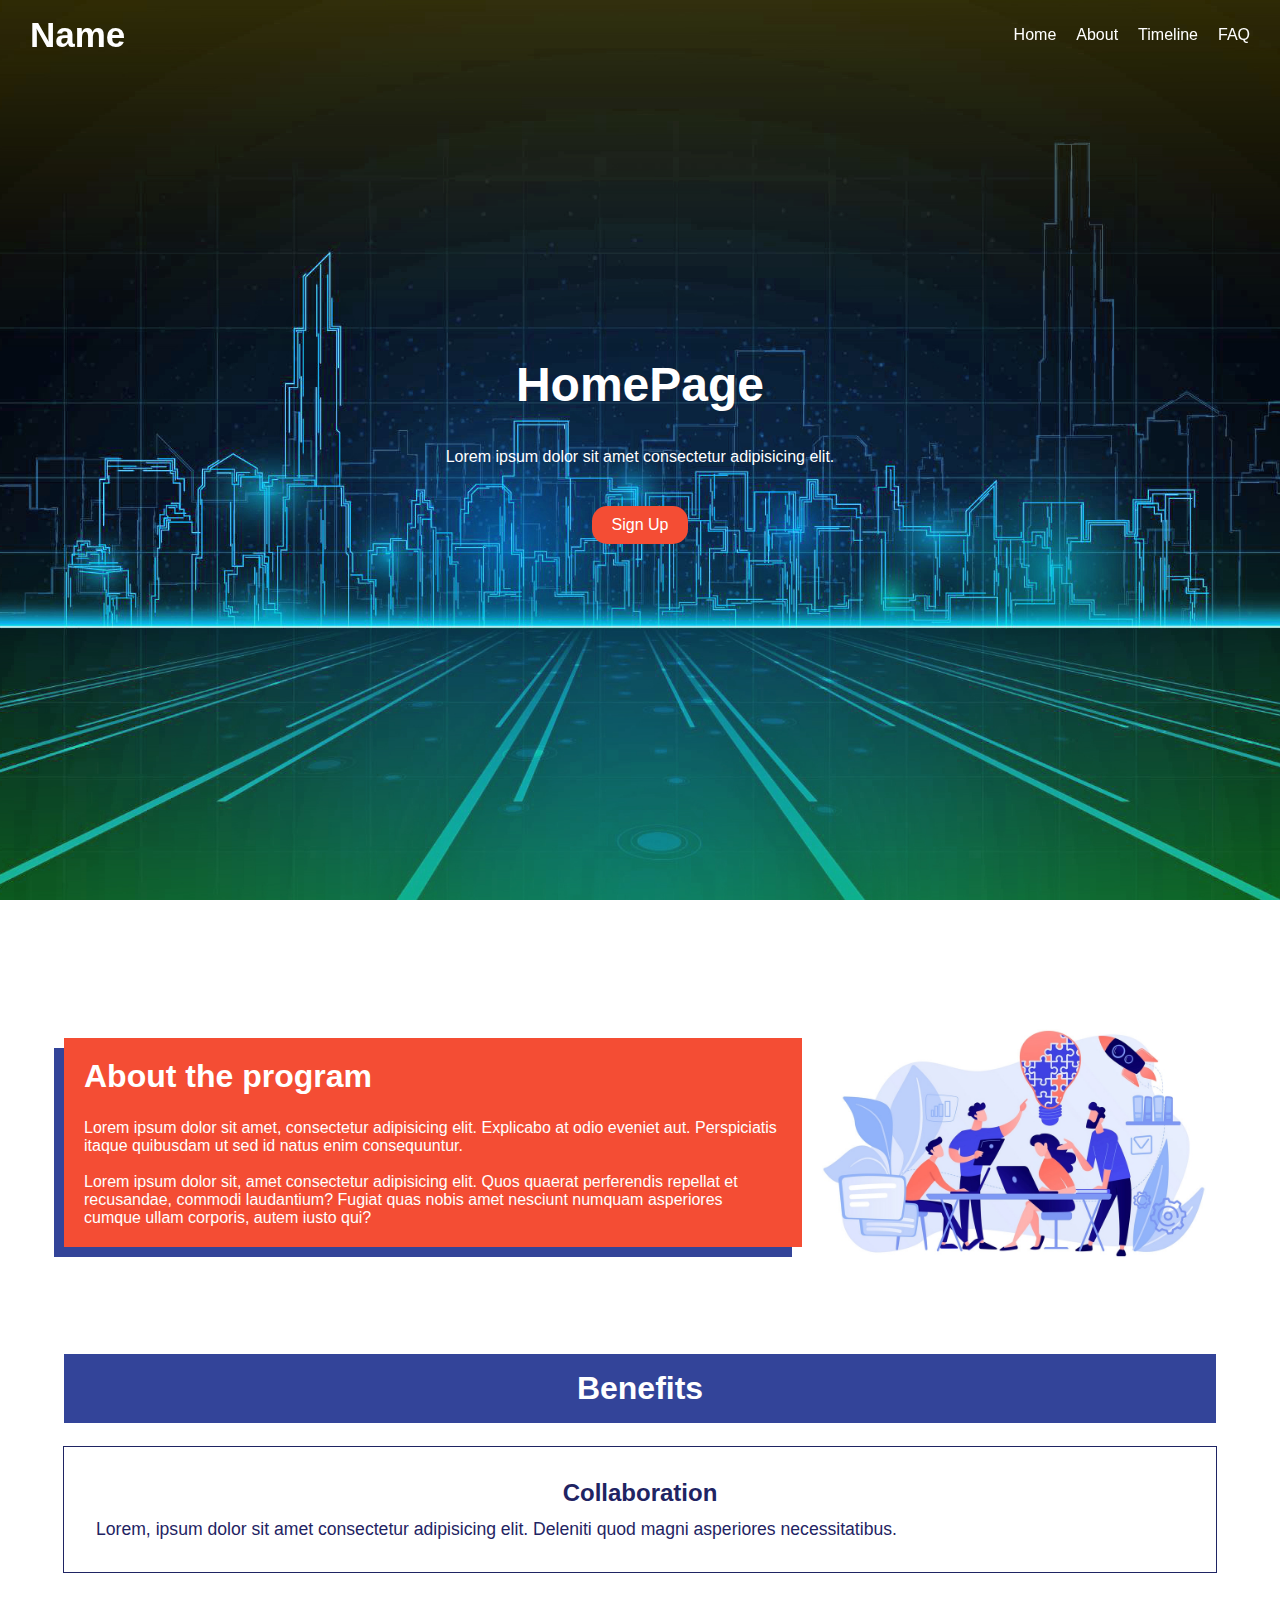
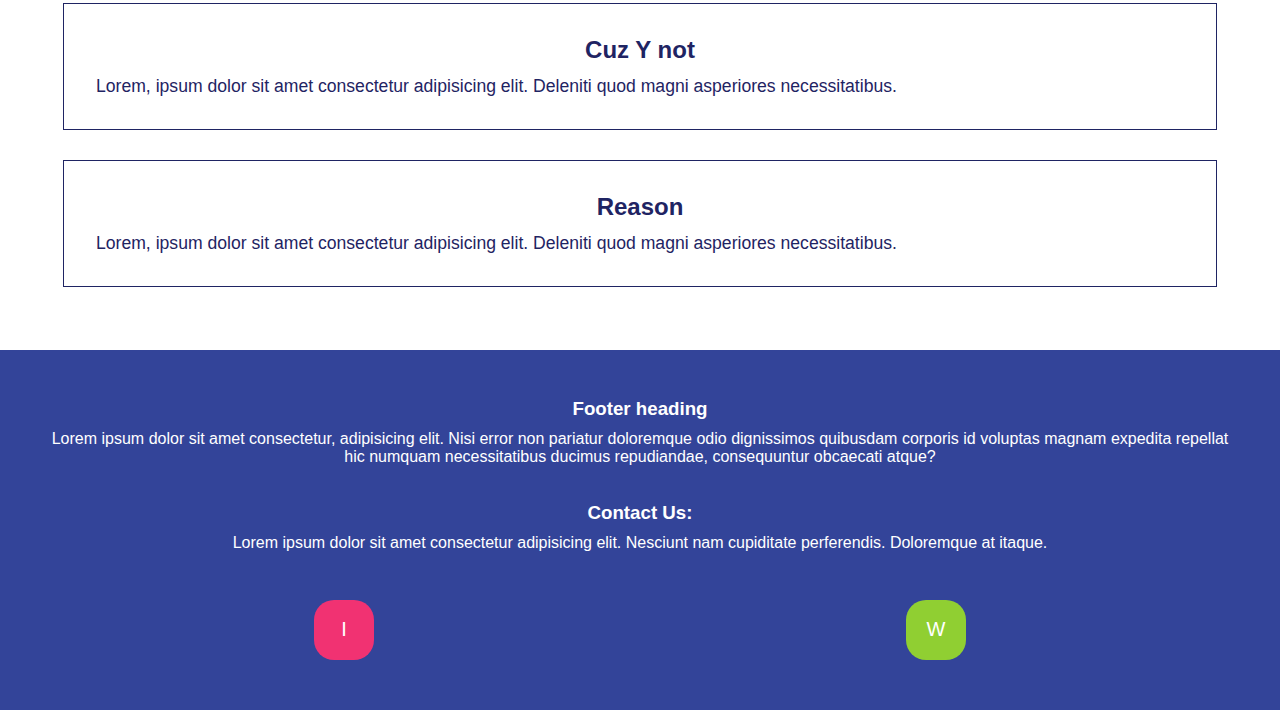
<file: index.html>
<!DOCTYPE html>
<html lang="en">
    <head>
        <meta charset="UTF-8">
        <meta name="viewport" content="width=device-width, initial-scale=1.0">
        <link rel="stylesheet" href="./Assets/CSS/colorPallete.css">
        <link rel="stylesheet" href="./Assets/CSS/main.css">
        <title>Competition</title>
    </head>
    <body>
        <!--Header / nav bar-->
        <header>
            <a href="#" class="webTitle">Name</a>
            <ul class="nav">
                <li><a href="#banner">Home</a></li>
                <li><a href="about.html">About</a></li>
                <li><a href="timeline.html">Timeline</a></li>
                <li><a href="faq.html">FAQ</a></li>
            </ul>
        </header>

        <!--Hero Banner-->
        <div class="banner" id="banner">
            <div class="content">
                <h2>HomePage</h2>
                <p>
                    Lorem ipsum dolor sit amet consectetur adipisicing elit.
                </p>

                <!--Add forms link in href-->
                <a href="#" class="btn">Sign Up</a>
            </div>
        </div>

        <!--Add about n stuff here-->
        <section class="about" id="about">
            <div class="content">
                <h2>About the program</h2>
                <p>
                    Lorem ipsum dolor sit amet, consectetur adipisicing elit.
                    Explicabo at odio eveniet aut. Perspiciatis itaque quibusdam
                    ut sed id natus enim consequuntur.
                    <br>
                    <br>
                    Lorem ipsum dolor sit, amet consectetur adipisicing elit.
                    Quos quaerat perferendis repellat et recusandae, commodi
                    laudantium? Fugiat quas nobis amet nesciunt numquam
                    asperiores cumque ullam corporis, autem iusto qui?
                </p>
            </div>
            <div class="imgContainer">
                <img src="./Assets/Images/collaborationVectorArt.jpg">
            </div>
        </section>

        <section class="whyUs">
            <h2>Benefits</h2>
            <ul class="reasons">
                <li class="reason">
                    <h3>Collaboration</h3>
                    <p>
                        Lorem, ipsum dolor sit amet consectetur adipisicing elit.
                        Deleniti quod magni asperiores necessitatibus.
                    </p>
                </li>
                <li class="reason">
                    <h3>Cuz Y not</h3>
                    <p>
                        Lorem, ipsum dolor sit amet consectetur adipisicing elit.
                        Deleniti quod magni asperiores necessitatibus.
                    </p>
                </li>
                <li class="reason">
                    <h3>Reason</h3>
                    <p>
                        Lorem, ipsum dolor sit amet consectetur adipisicing elit.
                        Deleniti quod magni asperiores necessitatibus.
                    </p>
                </li>
            </ul>
        </section>

        <!--Footer-->
        <footer>
            <h3>Footer heading</h3>
            <p>
                Lorem ipsum dolor sit amet consectetur, adipisicing elit.
                Nisi error non pariatur doloremque odio dignissimos quibusdam
                corporis id voluptas magnam expedita repellat hic numquam
                necessitatibus ducimus repudiandae, consequuntur obcaecati
                atque?
            </p>
            <br><br>

            <h3>Contact Us:</h3>
            <p>
                Lorem ipsum dolor sit amet consectetur adipisicing elit.
                Nesciunt nam cupiditate perferendis. Doloremque at itaque.
            </p>
            <br><br>

            <!--Social Media contacts-->
            <div class="socialMedia">
                <!--Using I and W as substitutes for icons (temporary)-->
                <a href="#" class="insta">I</a>
                <a href="#" class="whatsapp">W</a>
            </div>
        </footer>

        <script src="./Assets/Javascript/headerScroll.js"></script>
    </body>
</html>
</file>
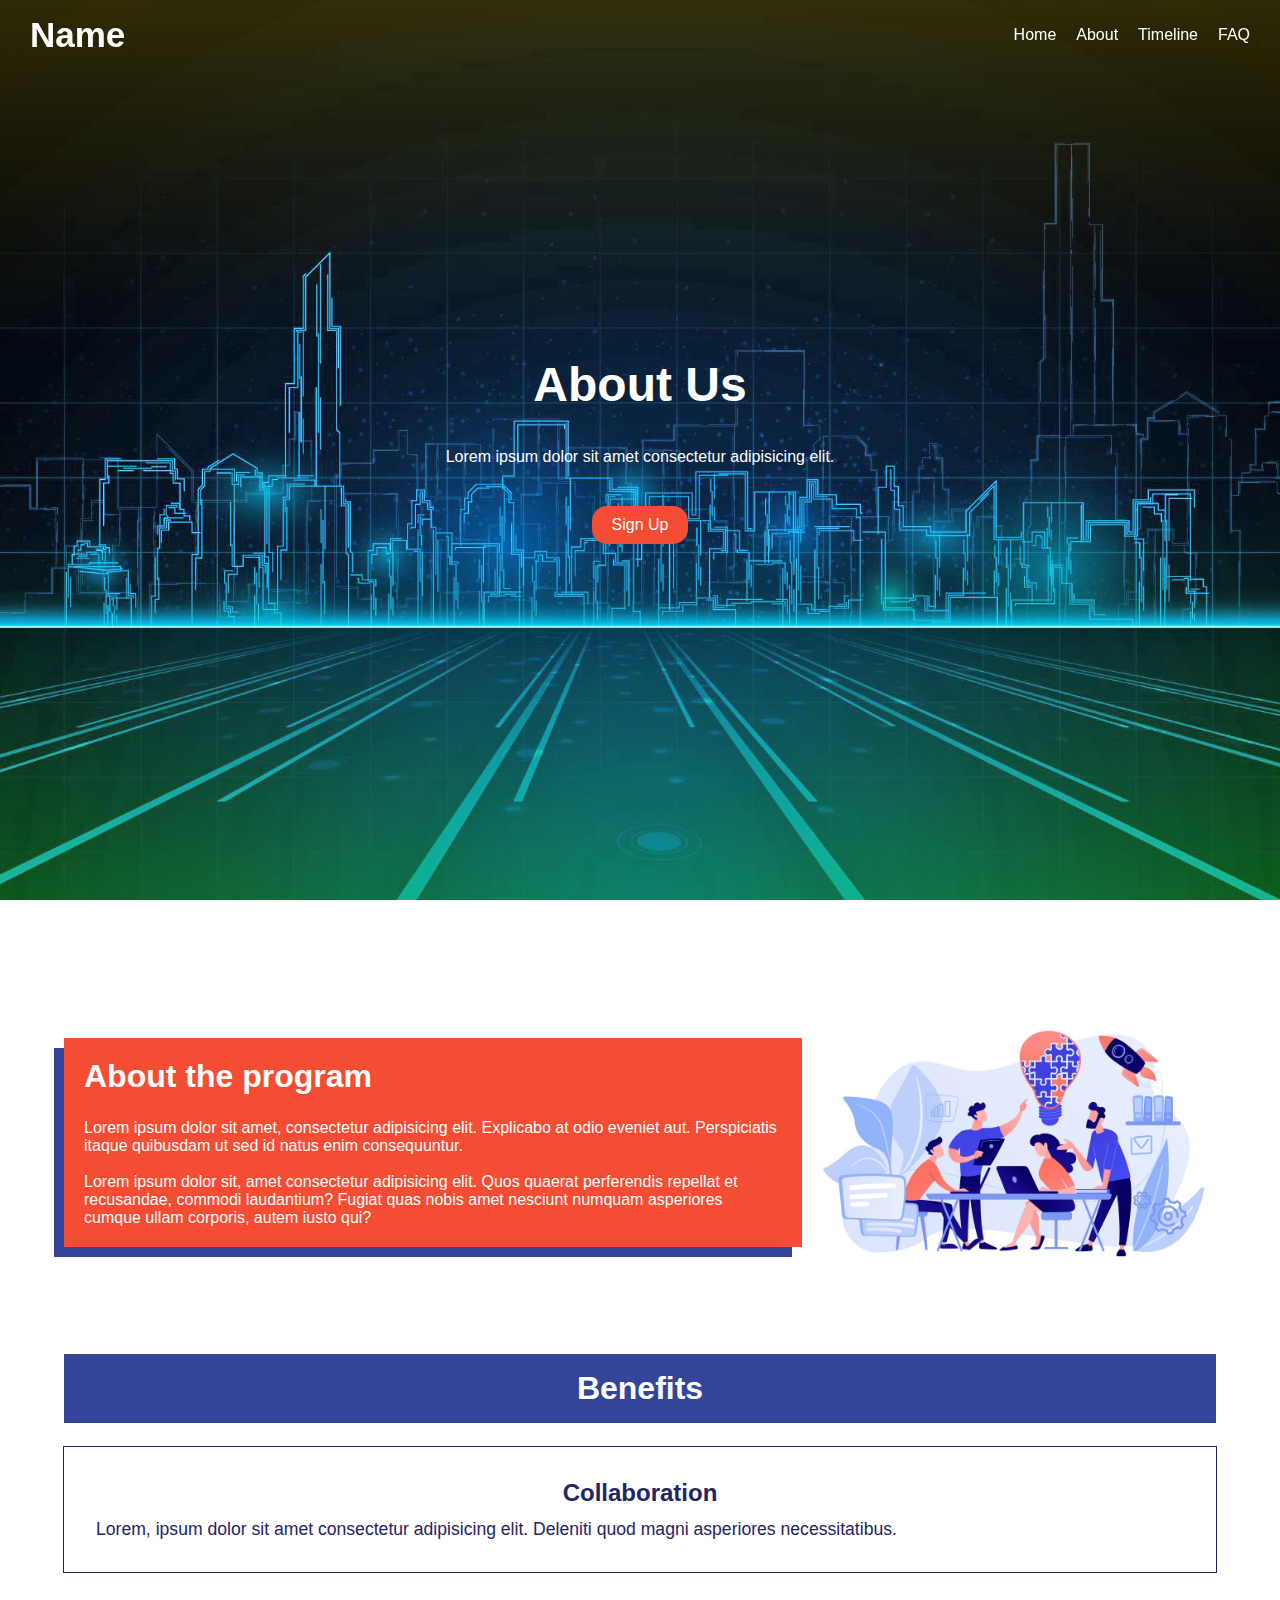
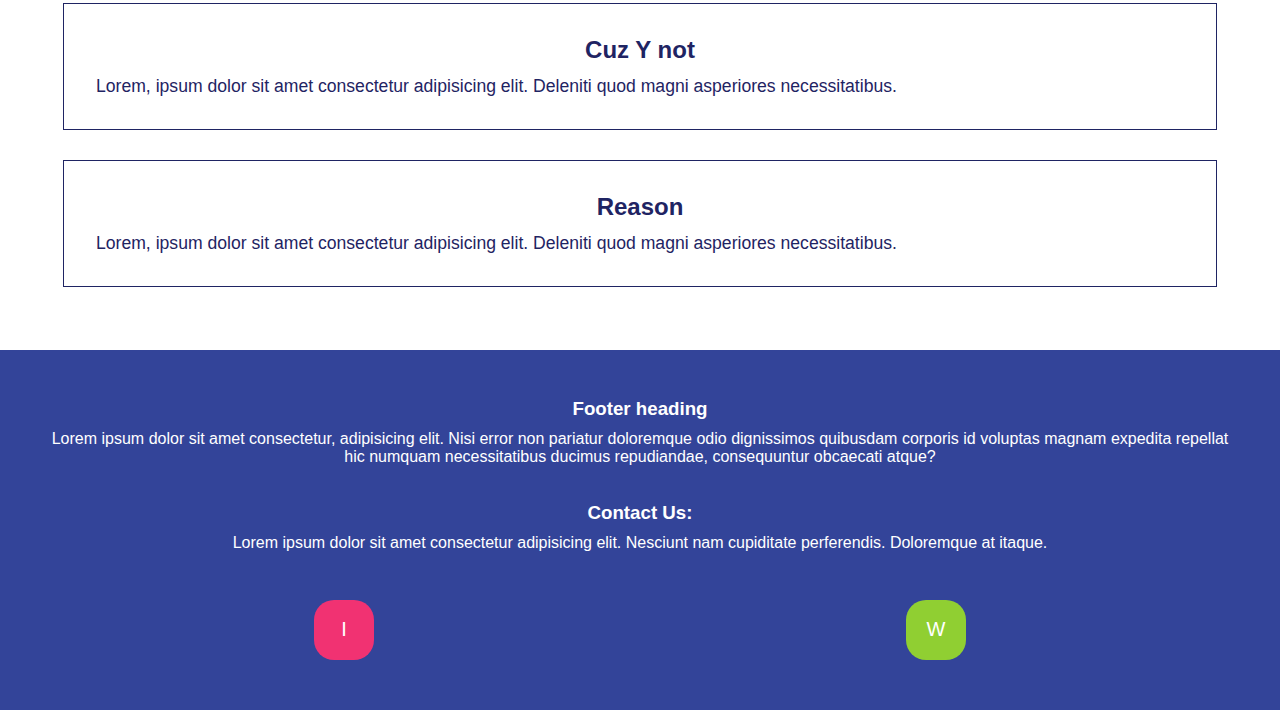
<file: about.html>
<!DOCTYPE html>
<html lang="en">
    <head>
        <meta charset="UTF-8">
        <meta name="viewport" content="width=device-width, initial-scale=1.0">
        <link rel="stylesheet" href="./Assets/CSS/colorPallete.css">
        <link rel="stylesheet" href="./Assets/CSS/main.css">
        <title>AboutUs</title>
    </head>
    <body>
        <!--Header / nav bar-->
        <header>
            <a href="#" class="webTitle">Name</a>
            <ul class="nav">
                <li><a href="index.html">Home</a></li>
                <li><a href="#banner">About</a></li>
                <li><a href="timeline.html">Timeline</a></li>
                <li><a href="faq.html">FAQ</a></li>
            </ul>
        </header>

        <!--Hero Banner-->
        <div class="banner" id="banner">
            <div class="content">
                <h2>About Us</h2>
                <p>
                    Lorem ipsum dolor sit amet consectetur adipisicing elit.
                </p>

                <!--Add forms link in href-->
                <a href="#" class="btn">Sign Up</a>
            </div>
        </div>

        <!--Add about n stuff here-->
        <section class="about" id="about">
            <div class="content">
                <h2>About the program</h2>
                <p>
                    Lorem ipsum dolor sit amet, consectetur adipisicing elit.
                    Explicabo at odio eveniet aut. Perspiciatis itaque quibusdam
                    ut sed id natus enim consequuntur.
                    <br>
                    <br>
                    Lorem ipsum dolor sit, amet consectetur adipisicing elit.
                    Quos quaerat perferendis repellat et recusandae, commodi
                    laudantium? Fugiat quas nobis amet nesciunt numquam
                    asperiores cumque ullam corporis, autem iusto qui?
                </p>
            </div>
            <div class="imgContainer">
                <img src="./Assets/Images/collaborationVectorArt.jpg">
            </div>
        </section>

        <section class="whyUs">
            <h2>Benefits</h2>
            <ul class="reasons">
                <li class="reason">
                    <h3>Collaboration</h3>
                    <p>
                        Lorem, ipsum dolor sit amet consectetur adipisicing elit.
                        Deleniti quod magni asperiores necessitatibus.
                    </p>
                </li>
                <li class="reason">
                    <h3>Cuz Y not</h3>
                    <p>
                        Lorem, ipsum dolor sit amet consectetur adipisicing elit.
                        Deleniti quod magni asperiores necessitatibus.
                    </p>
                </li>
                <li class="reason">
                    <h3>Reason</h3>
                    <p>
                        Lorem, ipsum dolor sit amet consectetur adipisicing elit.
                        Deleniti quod magni asperiores necessitatibus.
                    </p>
                </li>
            </ul>
        </section>

        <!--Footer-->
        <footer>
            <h3>Footer heading</h3>
            <p>
                Lorem ipsum dolor sit amet consectetur, adipisicing elit.
                Nisi error non pariatur doloremque odio dignissimos quibusdam
                corporis id voluptas magnam expedita repellat hic numquam
                necessitatibus ducimus repudiandae, consequuntur obcaecati
                atque?
            </p>
            <br><br>

            <h3>Contact Us:</h3>
            <p>
                Lorem ipsum dolor sit amet consectetur adipisicing elit.
                Nesciunt nam cupiditate perferendis. Doloremque at itaque.
            </p>
            <br><br>

            <!--Social Media contacts-->
            <div class="socialMedia">
                <!--Using I and W as substitutes for icons (temporary)-->
                <a href="#" class="insta">I</a>
                <a href="#" class="whatsapp">W</a>
            </div>
        </footer>

        <script src="./Assets/Javascript/headerScroll.js"></script>
    </body>
</html>
</file>
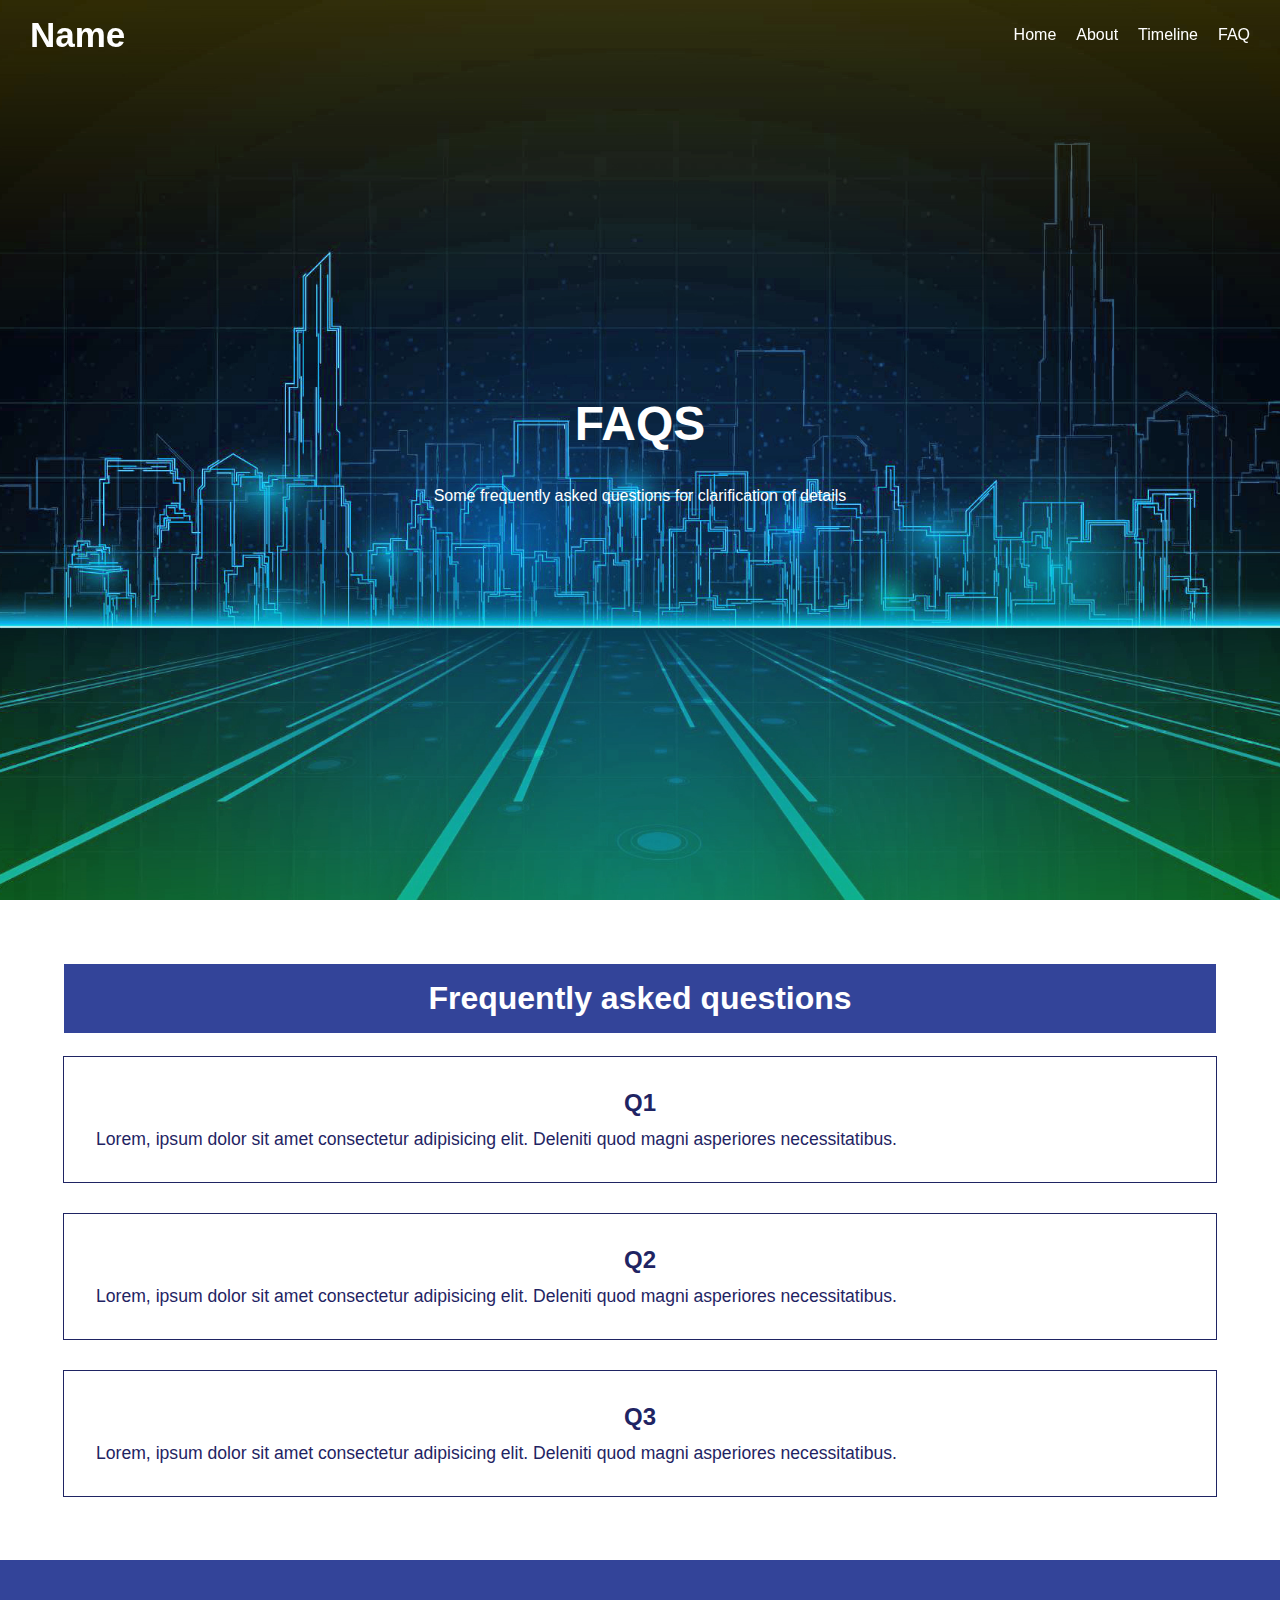
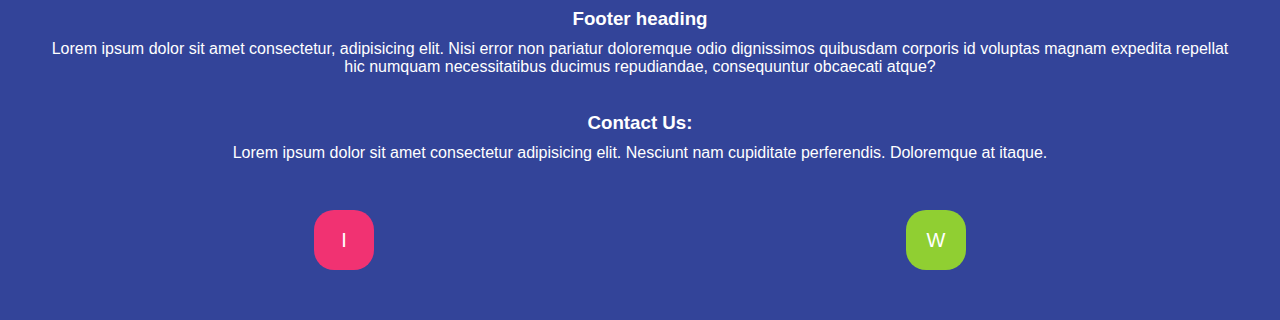
<file: faq.html>
<!DOCTYPE html>
<html lang="en">
    <head>
        <meta charset="UTF-8">
        <meta name="viewport" content="width=device-width, initial-scale=1.0">
        <link rel="stylesheet" href="./Assets/CSS/colorPallete.css">
        <link rel="stylesheet" href="./Assets/CSS/main.css">
        <title>Competition</title>
    </head>
    <body>
        <!--Header / nav bar-->
        <header>
            <a href="#" class="webTitle">Name</a>
            <ul class="nav">
                <li><a href="index.html">Home</a></li>
                <li><a href="about.html">About</a></li>
                <li><a href="timeline.html">Timeline</a></li>
                <li><a href="#banner">FAQ</a></li>
            </ul>
        </header>

        <!--Hero Banner-->
        <div class="banner" id="banner">
            <div class="content">
                <h2>FAQS</h2>
                <p>
                    Some frequently asked questions for clarification of details
                </p>
            </div>
        </div>

        <!--Add about n stuff here-->

        <section class="FAQ">
            <h2>Frequently asked questions</h2>
            <ul class="reasons">
                <li class="reason">
                    <h3>Q1</h3>
                    <p>
                        Lorem, ipsum dolor sit amet consectetur adipisicing elit.
                        Deleniti quod magni asperiores necessitatibus.
                    </p>
                </li>
                <li class="reason">
                    <h3>Q2</h3>
                    <p>
                        Lorem, ipsum dolor sit amet consectetur adipisicing elit.
                        Deleniti quod magni asperiores necessitatibus.
                    </p>
                </li>
                <li class="reason">
                    <h3>Q3</h3>
                    <p>
                        Lorem, ipsum dolor sit amet consectetur adipisicing elit.
                        Deleniti quod magni asperiores necessitatibus.
                    </p>
                </li>
            </ul>
        </section>

        <!--Footer-->
        <footer>
            <h3>Footer heading</h3>
            <p>
                Lorem ipsum dolor sit amet consectetur, adipisicing elit.
                Nisi error non pariatur doloremque odio dignissimos quibusdam
                corporis id voluptas magnam expedita repellat hic numquam
                necessitatibus ducimus repudiandae, consequuntur obcaecati
                atque?
            </p>
            <br><br>

            <h3>Contact Us:</h3>
            <p>
                Lorem ipsum dolor sit amet consectetur adipisicing elit.
                Nesciunt nam cupiditate perferendis. Doloremque at itaque.
            </p>
            <br><br>

            <!--Social Media contacts-->
            <div class="socialMedia">
                <!--Using I and W as substitutes for icons (temporary)-->
                <a href="#" class="insta">I</a>
                <a href="#" class="whatsapp">W</a>
            </div>
        </footer>

        <script src="./Assets/Javascript/headerScroll.js"></script>
    </body>
</html>
</file>
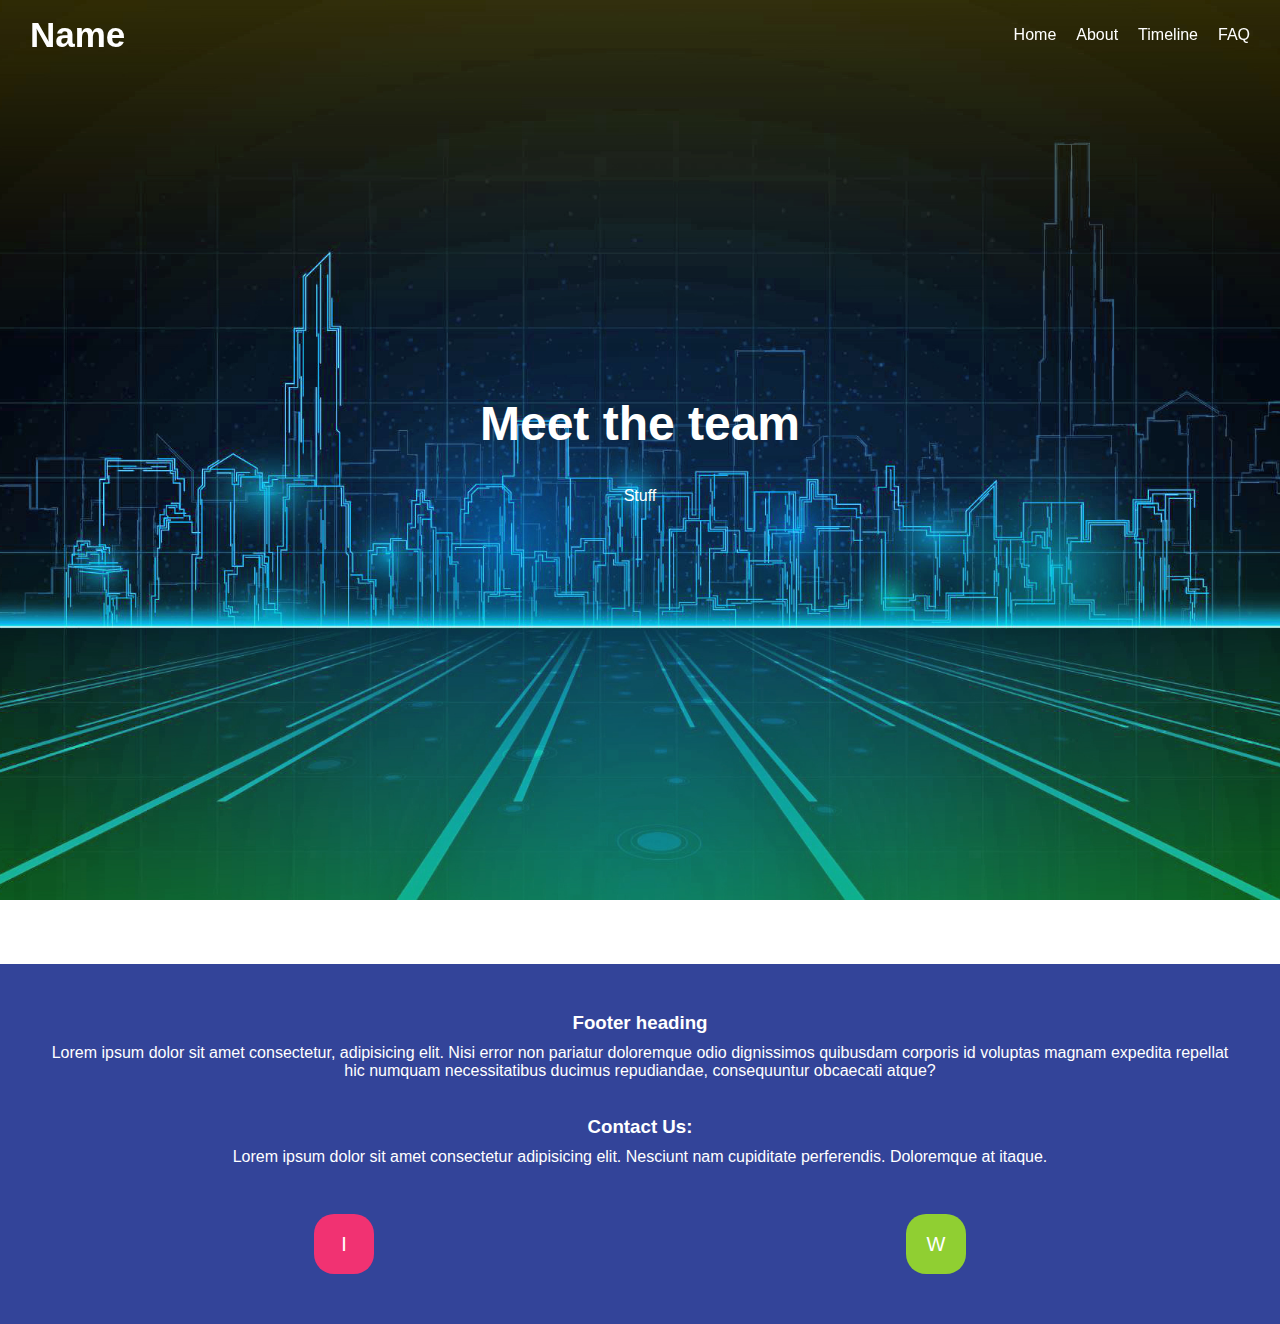
<file: team.html>
<!DOCTYPE html>
<html lang="en">
    <head>
        <meta charset="UTF-8">
        <meta name="viewport" content="width=device-width, initial-scale=1.0">
        <link rel="stylesheet" href="./Assets/CSS/colorPallete.css">
        <link rel="stylesheet" href="./Assets/CSS/main.css">
        <title>Competition</title>
    </head>
    <body>
        <!--Header / nav bar-->
        <header>
            <a href="#" class="webTitle">Name</a>
            <ul class="nav">
                <li><a href="index.html">Home</a></li>
                <li><a href="about.html">About</a></li>
                <li><a href="timeline.html">Timeline</a></li>
                <li><a href="#banner">FAQ</a></li>
            </ul>
        </header>

        <!--Hero Banner-->
        <div class="banner" id="banner">
            <div class="content">
                <h2>Meet the team</h2>
                <p>
                    Stuff
                </p>
            </div>
        </div>

        <!--Add about n stuff here-->

        

        <!--Footer-->
        <footer>
            <h3>Footer heading</h3>
            <p>
                Lorem ipsum dolor sit amet consectetur, adipisicing elit.
                Nisi error non pariatur doloremque odio dignissimos quibusdam
                corporis id voluptas magnam expedita repellat hic numquam
                necessitatibus ducimus repudiandae, consequuntur obcaecati
                atque?
            </p>
            <br><br>

            <h3>Contact Us:</h3>
            <p>
                Lorem ipsum dolor sit amet consectetur adipisicing elit.
                Nesciunt nam cupiditate perferendis. Doloremque at itaque.
            </p>
            <br><br>

            <!--Social Media contacts-->
            <div class="socialMedia">
                <!--Using I and W as substitutes for icons (temporary)-->
                <a href="#" class="insta">I</a>
                <a href="#" class="whatsapp">W</a>
            </div>
        </footer>

        <script src="./Assets/Javascript/headerScroll.js"></script>
    </body>
</html>
</file>
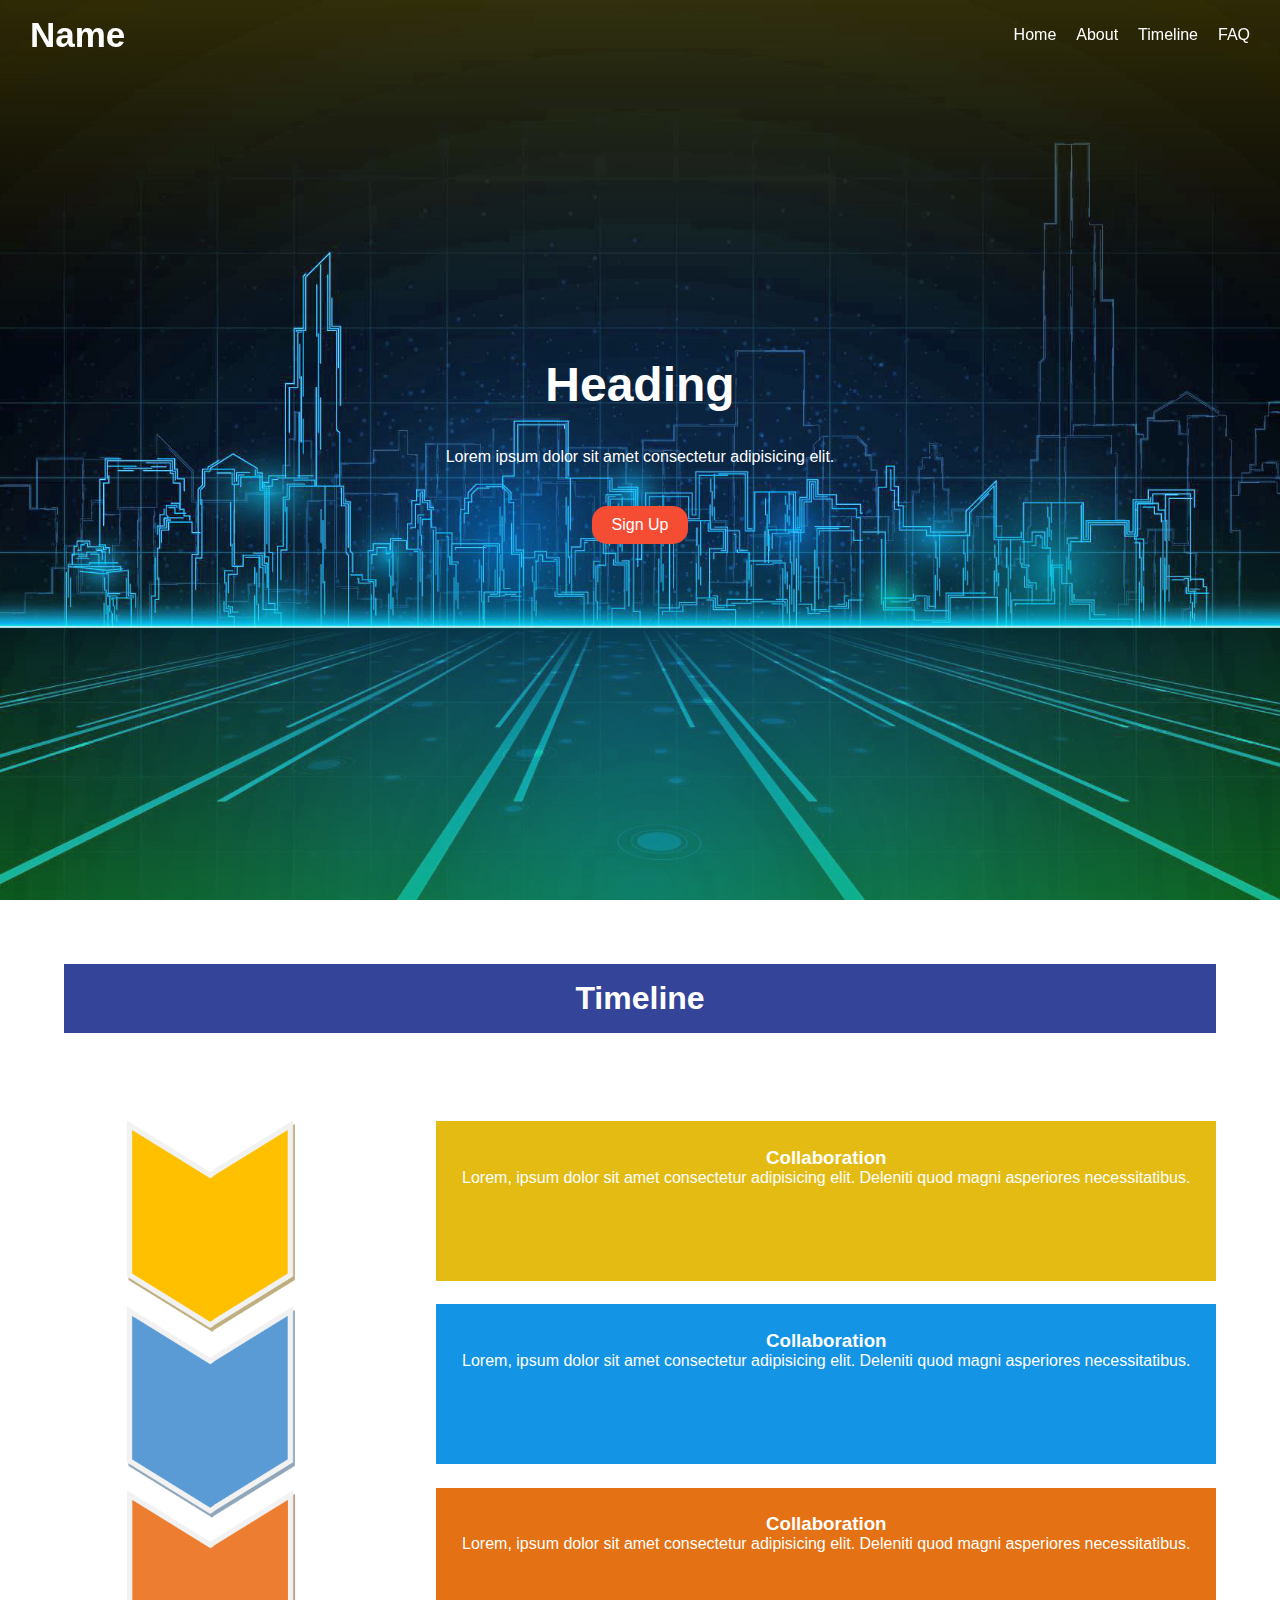
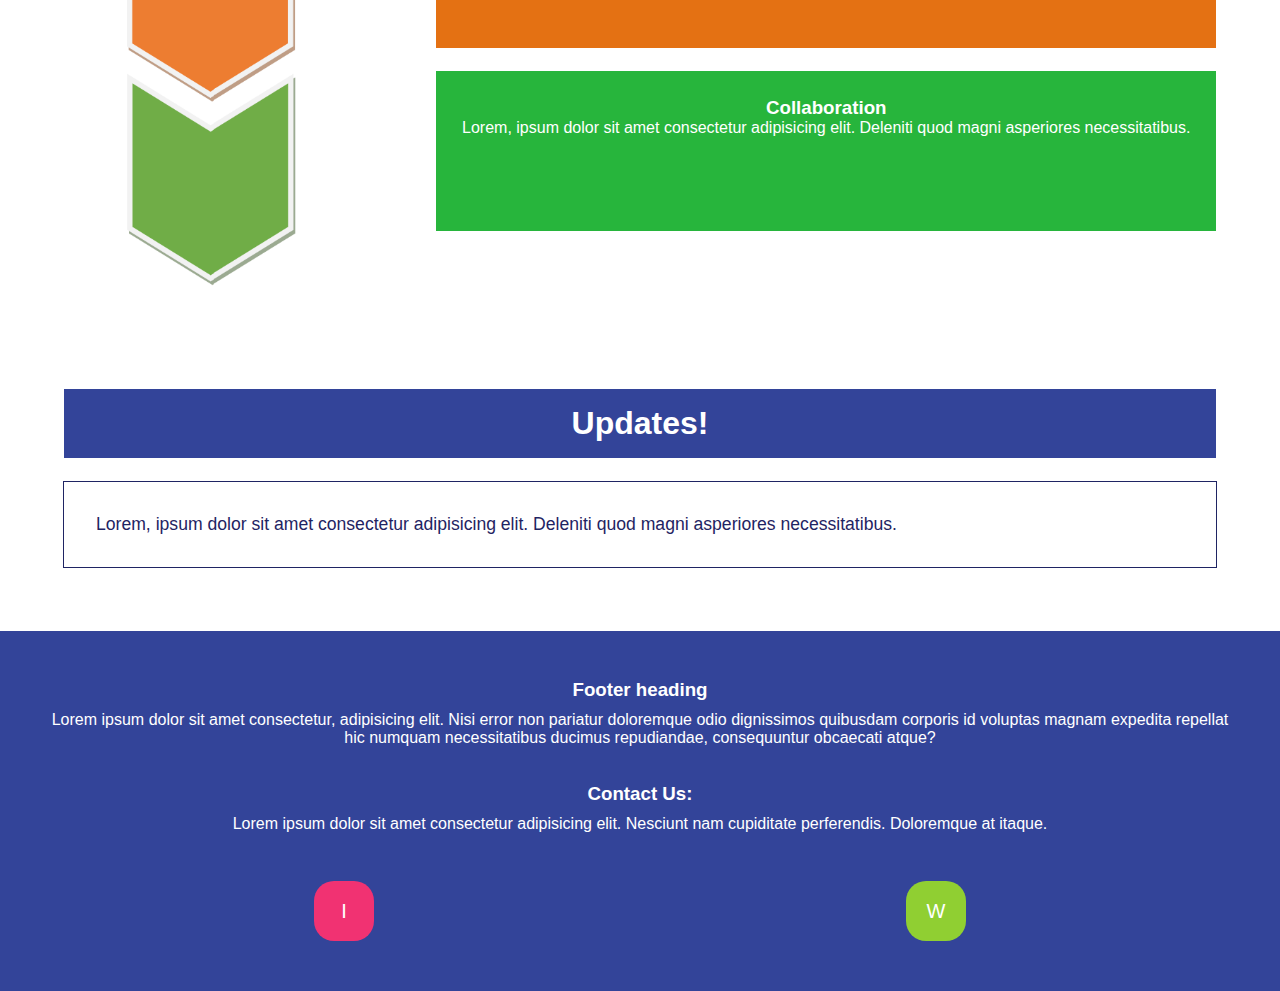
<file: timeline.html>
<!DOCTYPE html>
<html lang="en">
    <head>
        <meta charset="UTF-8">
        <meta name="viewport" content="width=device-width, initial-scale=1.0">
        <link rel="stylesheet" href="./Assets/CSS/colorPallete.css">
        <link rel="stylesheet" href="./Assets/CSS/main.css">
        <title>Competition</title>
    </head>
    <body>
        <!--Header / nav bar-->
        <header>
            <a href="#" class="webTitle">Name</a>
            <ul class="nav">
                <li><a href="index.html">Home</a></li>
                <li><a href="about.html">About</a></li>
                <li><a href="timeline.html">Timeline</a></li>
                <li><a href="faq.html">FAQ</a></li>
            </ul>
        </header>

        <!--Hero Banner-->
        <div class="banner" id="banner">
            <div class="content">
                <h2>Heading</h2>
                <p>
                    Lorem ipsum dolor sit amet consectetur adipisicing elit.
                </p>

                <!--Add forms link in href-->
                <a href="#" class="btn">Sign Up</a>
            </div>
        </div>

        <!--Add about n stuff here-->
        <section class="whyUs">
            <h2>Timeline</h2>
        </section>
        <section class="timeline" id="timeline">
            <div class="imgContainer">
                <img src="./Assets/Images/chevron.png" style="width: 300px;height: 800px">
            </div>
            <ul class="timelineList">
                <li class="box" style="--clr: rgb(228, 187, 19);">
                    <h3>Collaboration</h3>
                    <p>
                        Lorem, ipsum dolor sit amet consectetur adipisicing elit.
                        Deleniti quod magni asperiores necessitatibus.
                    </p>
                </li>
                <li class="box" style="--clr: rgb(19, 148, 228);">
                    <h3>Collaboration</h3>
                    <p>
                        Lorem, ipsum dolor sit amet consectetur adipisicing elit.
                        Deleniti quod magni asperiores necessitatibus.
                    </p>
                </li>
                <li class="box" style="--clr: rgb(228, 113, 19);">
                    <h3>Collaboration</h3>
                    <p>
                        Lorem, ipsum dolor sit amet consectetur adipisicing elit.
                        Deleniti quod magni asperiores necessitatibus.
                    </p>
                </li>
                <li class="box" style="--clr: rgb(39, 181, 60);">
                    <h3>Collaboration</h3>
                    <p>
                        Lorem, ipsum dolor sit amet consectetur adipisicing elit.
                        Deleniti quod magni asperiores necessitatibus.
                    </p>
                </li>
            </ul>
        </section>

        <section class="whyUs">
            <h2>Updates!</h2>
            <ul class="reasons">
                <li class="reason">
                    <p>
                        Lorem, ipsum dolor sit amet consectetur adipisicing elit.
                        Deleniti quod magni asperiores necessitatibus.
                    </p>
                </li>
            </ul>
        </section>

        <!--Footer-->
        <footer>
            <h3>Footer heading</h3>
            <p>
                Lorem ipsum dolor sit amet consectetur, adipisicing elit.
                Nisi error non pariatur doloremque odio dignissimos quibusdam
                corporis id voluptas magnam expedita repellat hic numquam
                necessitatibus ducimus repudiandae, consequuntur obcaecati
                atque?
            </p>
            <br><br>

            <h3>Contact Us:</h3>
            <p>
                Lorem ipsum dolor sit amet consectetur adipisicing elit.
                Nesciunt nam cupiditate perferendis. Doloremque at itaque.
            </p>
            <br><br>

            <!--Social Media contacts-->
            <div class="socialMedia">
                <!--Using I and W as substitutes for icons (temporary)-->
                <a href="#" class="insta">I</a>
                <a href="#" class="whatsapp">W</a>
            </div>
        </footer>

        <script src="./Assets/Javascript/headerScroll.js"></script>
    </body>
</html>
</file>
<file: Assets/CSS/colorPallete.css>
:root {
  /*
  Add variables for different colors.
  */
  --light: #ffffff;
  --dark: #1f2463;

  --MainColor: hsl(230, 50%, 40%);
  --Accent: hsl(8, 90%, 58%);
}

/*
  Option 1:
  -main: hsl(239, 60%, 50%)
  -accent: hsl(8, 90%, 58%)

  Option 2:
  -main: hsl(181, 90%, 19%)
  -accent: hsl(53, 70%, 70%)

  Option 3:
  -main: hsl(246, 25%, 32%)
  -accent: hsl(246, 25%, 32%)
*/
</file>
<file: Assets/CSS/main.css>
* {
  margin: 0;
  padding: 0;
  box-sizing: border-box;
  font-family: "Gill Sans", "Gill Sans MT", Calibri, "Trebuchet MS", sans-serif;
  scroll-behavior: smooth;
}

body {
  background-color: var(--light);
}

/*Header and Banner styles*/
header {
  display: flex;
  align-items: center;
  justify-content: space-between;
  padding: 15px 0px;
  position: fixed;
  top: 0;
  left: 0;
  width: 100%;
  z-index: 1;
  transition: padding 0.25s, background-color 0.25s, box-shadow 0.25s;
}

header.sticky {
  padding: 15px 5px;
  background-color: var(--MainColor);
  box-shadow: 0 2px 10px rgba(0, 0, 0, 0.25);
}

a {
  text-decoration: none;
  color: var(--light);
  transition: color 0.25s;
}

header .webTitle {
  font-size: 35px;
  margin-left: 30px;
  font-weight: 700;
}

header ul {
  display: flex;
  gap: 20px;
  margin-right: 30px;
}

header ul li {
  list-style-type: none;
}

header ul li a:hover {
  color: var(--Accent);
}

.banner {
  position: relative;
  width: 100%;
  min-height: 100vh;
  display: flex;
  justify-content: center;
  align-items: center;
  /*Tmp background. Use image later*/
  background-color: var(--dark);
  background-image: url(../Images/backgrnd.jpg);
  background-position: center;
  background-size: cover;
}

.banner .content {
  color: var(--light);
  display: flex;
  flex-direction: column;
  width: 60%;
  min-width: 200px;
  justify-content: center;
  align-items: center;
}

.banner .content h2 {
  font-size: 3em;
}

a.btn {
  background-color: var(--Accent);
  margin-top: 40px;
  padding: 10px 20px;
  border-radius: 15px;
  transition: transform 0.25s;
}

a.btn:hover {
  transform: scale(105%);
}

/*About section styles*/
section {
  padding: 4em;
  padding-bottom: 0;
  display: flex;
  width: 100%;
  justify-content: space-between;
}

section.about {
  padding-top: 6em;
  color: var(--light);
  display: flex;
  align-items: center;
}

.imgContainer img {
  background-size: cover;
  width: 100%;
}

section.about .content {
  width: 150%;
  padding: 20px;
  background-color: var(--Accent);
  box-shadow: -10px 10px var(--MainColor);
}

h2 {
  margin-bottom: 0.75em;
  font-size: 2em;
}

/*Why us styles*/
section.whyUs {
  flex-direction: column;
  align-items: center;
}

section.whyUs h2 {
  background-color: var(--MainColor);
  color: var(--light);
  padding: 0.5em;
  width: 100%;
  text-align: center;
}

.reasons {
  display: flex;
  gap: 2em;
  flex-direction: column;
  width: 100%;
  list-style: none;
}

.reason {
  outline: var(--dark) solid 1.5px;
  color: var(--dark);
  align-items: center;
  justify-content: center;
  text-align: center;
  padding: 2em;
}

.reason h3 {
  font-size: 1.5em;
  margin-bottom: 0.5em;
}

.reason p {
  text-align: justify;
  font-size: 1.1em;
}

/*Footer and social media styles*/
footer {
  background-color: var(--MainColor);
  margin-top: 4em;
  padding: 3em;
  display: flex;
  flex-direction: column;
  justify-content: center;
  align-items: center;
  color: var(--light);
}

footer h3 {
  margin-bottom: 10px;
}

footer p {
  text-align: center;
}

.socialMedia {
  margin-top: 10px;
  width: 100%;
  height: 4em;
  display: flex;
  justify-content: space-around;
  align-items: center;
}

.socialMedia a {
  display: flex;
  align-items: center;
  justify-content: center;
  width: 3em;
  height: 3em;
  border-radius: 1em;
  font-size: 1.25em;
  transition: transform 0.25s;
}

.socialMedia a:hover {
  transform: scale(110%);
}

.socialMedia .insta {
  background-color: rgb(241, 50, 114);
}

.socialMedia .whatsapp {
  background-color: rgb(144, 207, 50);
}

/* For FAQs */

section.FAQ {
  flex-direction: column;
  align-items: center;
}

section.FAQ h2 {
  background-color: var(--MainColor);
  color: var(--light);
  padding: 0.5em;
  width: 100%;
  text-align: center;
}

/* For Timeline*/
.timelineList {
  display: flex;
  flex-direction: column;
  justify-content: space-between;
  height: 710px;
}

.box {
  background-color: var(--clr);
  color: var(--light);
  align-items: center;
  justify-content: center;
  text-align: center;
  padding: 1.6em;
  height: 160px;
}
</file>
